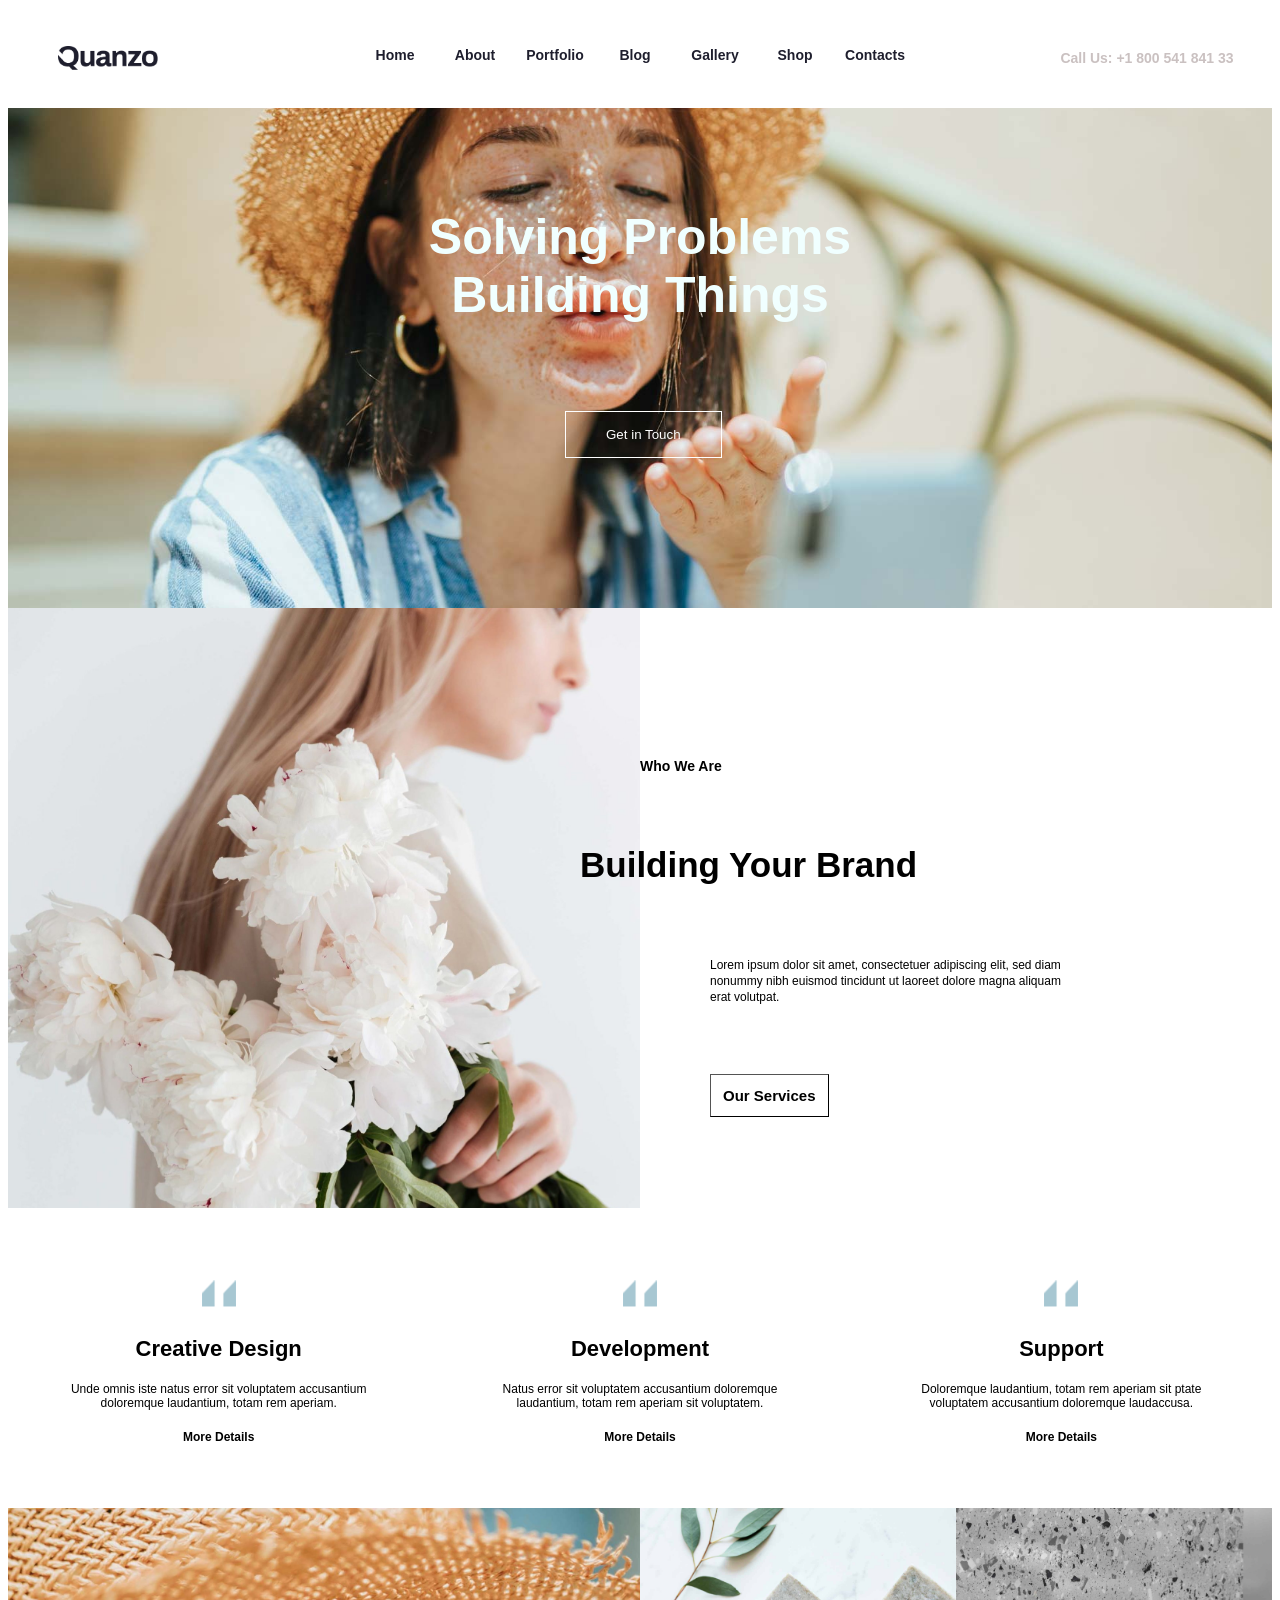
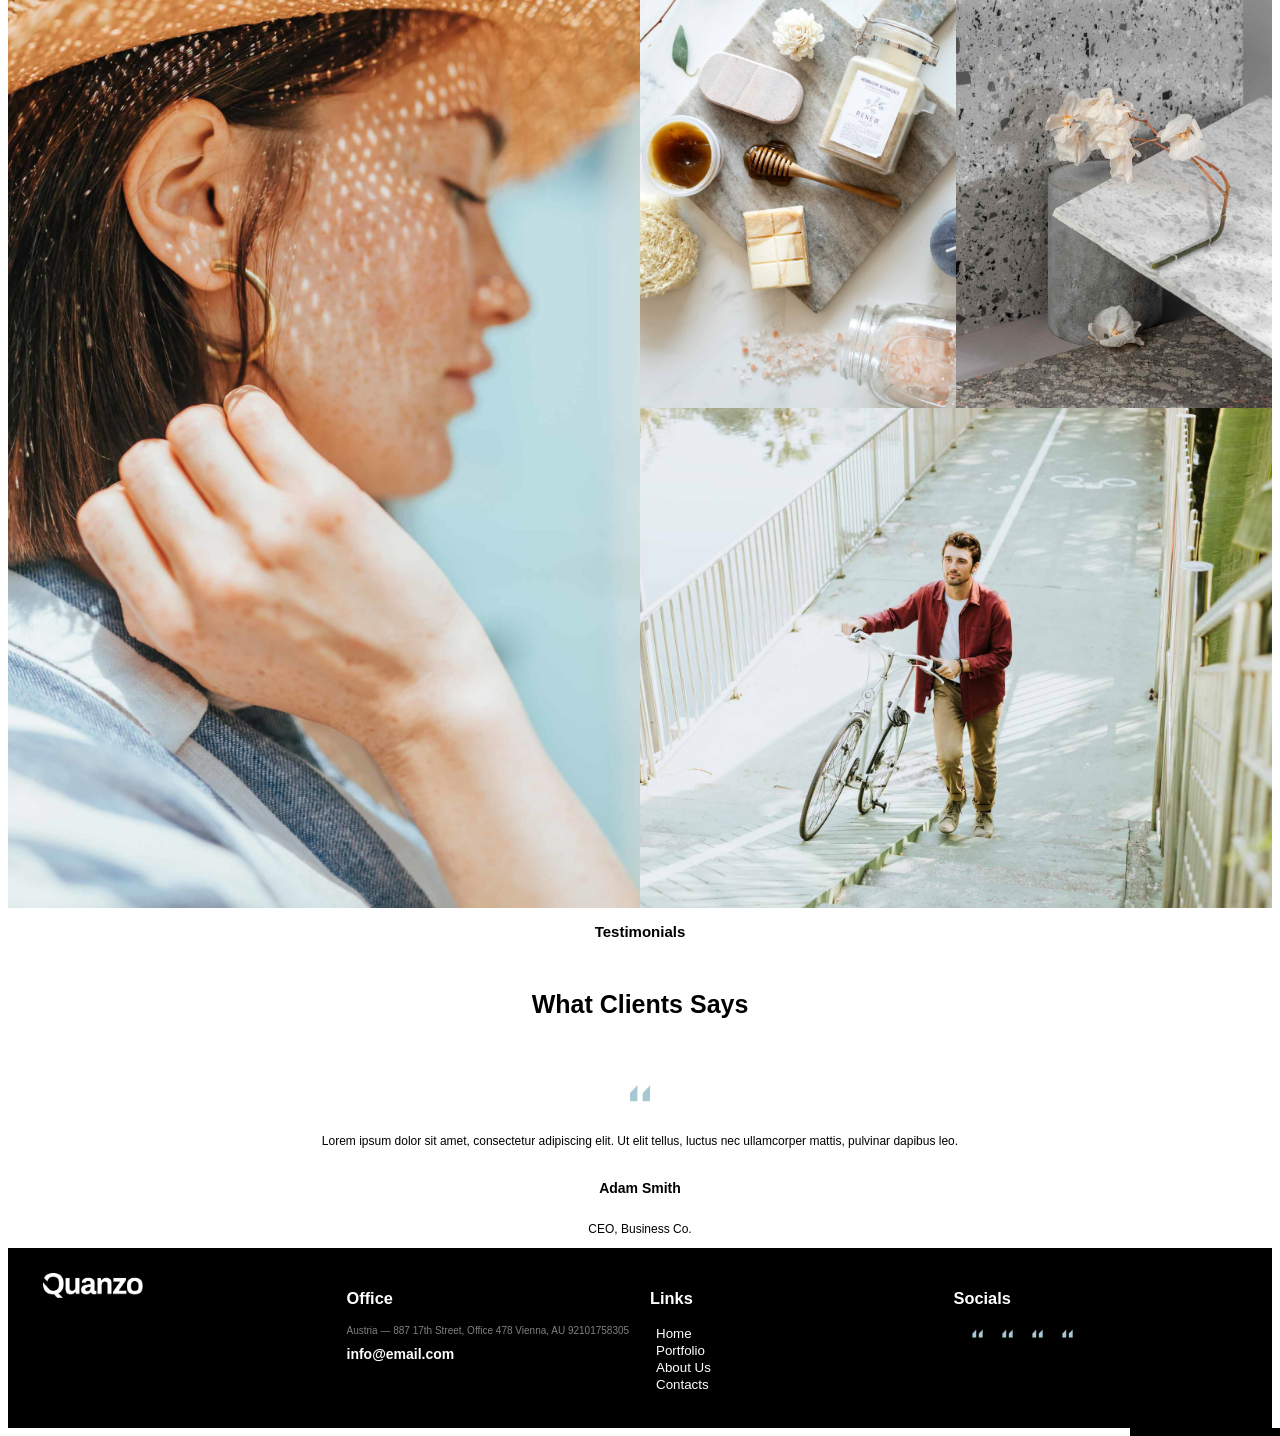
<file: index.html>
<!DOCTYPE html>

<html>
    <head>
        <title>
            Home 1 (pro) - AxiomThemes Creative Portfolio Template Kit
        </title>

        <link rel="stylesheet" href="general.css">
        <link rel="stylesheet" href="header.css">
        <link rel="stylesheet" href="section1.css">
        <link rel="stylesheet" href="section2.css">
        <link rel="stylesheet" href="section3.css">
        <link rel="stylesheet" href="section4.css">
        <link rel="stylesheet" href="section5.css">
        <link rel="stylesheet" href="footer.css">
        <link rel="stylesheet" href="sidebar.css">
    </head>

    <body>

        <div class="header">
           
            <div class="header-left-section">
                <img class="logo-header" src="logo_black.webp">
            </div>

            <div class="header-middle-section">
               <ul>
                <li>Home</a>
                    <div class="header-middle-section-home-submenu">
                        <ul>
                            <li>Home 1</li>
                            <li>Home 2</li>
                            <li>Home 3</li>
                            <li>Home 4</li>
                            <li>Home 5</li>
                            <li>Home 6</li>
                        </ul>
                    </div>
                </li>
                <li>About
                    <div class="header-middle-section-home-submenu">
                        <ul>
                            <li>About 1</li>
                            <li>About 2</li>
                            <li>Our Team</li>
                            <li>What We Do</li>
                            <li>Pricing Packages</li>
                        </ul>
                    </div>
                </li>
                <li>Portfolio
                    <div class="header-middle-section-home-submenu">
                        <ul>
                            <li>Portfolio 1</li>
                            <li>Portfolio Page</li>
                            <li>Single Portfolio</li>
                        </ul>
                    </div>
                </li>
                <li>Blog</li>
                <li>Gallery</li>
                <li>Shop</li>
                <li>Contacts
                    <div class="header-middle-section-home-submenu">
                        <ul>
                            <li>Contacts 1</li>
                            <li>Contacts 2</li>
                            <li>Job Positions</li>
                        </ul>
                    </div>
                </li>
               </ul>
            </div>

            <div class="header-right-section">
                <div>Call Us: +1 800 541 841 33</div>
            </div>
        </div>



        <div class="section1">
        
            <div class="section1-img">
                <img class="section1-img-link" src="woman-making-a-video-call-from-her-phone-J8L7AKF.jpg">
            </div>

           <div class="section1-floating">
            <div class="section1-title">
                <center>Solving Problems</center>
                <center>Building Things</center> 
            </div>

            <div class="section1-button">
                <button class="section1-button-link">Get in Touch</button>
            </div>
           </div> 
        </div>




        <div class="section2">
            <div class="section2-left">
                <img class="section2-left-img" src="blonde-woman-standing-isolated-holding-flowers-P8B3XEP-scaled-e1583167955547.jpg">
            </div>

            <div class="section2-right">
                <div class="section2-right1"><span class="section2-right1-text">Who We Are</span></div>
                <div class="section2-right2"><span class="section2-right2-text">Building Your Brand</span></div>
                <div class="section2-right3"><span class="section2-right3-text">Lorem ipsum dolor sit amet, consectetuer adipiscing elit, sed diam nonummy nibh euismod tincidunt ut laoreet dolore magna aliquam erat volutpat.</span></div>
                <div class="section2-right4"><button class="section2-right4-text">Our Services</button></div>
            </div>
        </div>




        <div class="section3">
            <div class="section3-left">
                <div class="section3-left-icon"><img class="section3-left-icon-img" src="quotes-1.webp"></div>
                <div class="section3-left-heading">Creative Design</div>
                <div class="section3-left-text">
                    Unde omnis iste natus error sit voluptatem accusantium doloremque laudantium, totam rem aperiam.
                </div>
                <div  class="section3-left-button"><button  class="section3-left-button-text">More Details</button></div>
            </div>

            <div class="section3-middle">
                <div class="section3-middle-icon"><img class="section3-middle-icon-img" src="quotes-1.webp"></div>
                <div class="section3-middle-heading">Development</div>
                <div class="section3-middle-text">
                    Natus error sit voluptatem accusantium doloremque laudantium, totam rem aperiam sit voluptatem.
                </div>
                <div  class="section3-middle-button"><button  class="section3-middle-button-text">More Details</button></div>
            </div>

            <div class="section3-right">
                <div class="section3-right-icon"><img class="section3-right-icon-img" src="quotes-1.webp"></div>
                <div class="section3-right-heading">Support</div>
                <div class="section3-right-text">
                    Doloremque laudantium, totam rem aperiam sit ptate voluptatem accusantium doloremque laudaccusa.
                </div>
                <div  class="section3-right-button"><button  class="section3-right-button-text">More Details</button></div>
            </div>
        </div>




        <div class="section4">
            <div class="section4-left">
                <img class="section4-left-img" src="portrait-of-a-young-woman-with-freckles-DZGSL4A-scaled.jpg">
            </div>

            <div class="section4-right">
                
                <div class="section4-right-top">
                    <div class="section4-right-top-left">
                        <img class="section4-right-top-left-img" src="flat-lay-of-spa-treatment-set-7P5WBDZ.jpg">
                    </div> 

                    <div class="section4-right-top-right">
                        <img class="section4-right-top-right-img" src="modern-interior-composition-using-various-stone-TBLCP2J-scaled.jpg">
                    </div>
                </div>

                <div class="section4-right-bottom">
                    <img class="section4-right-bottom-img" src="cyclist-in-a-park-L7VP582.jpg">
                </div>
            </div>
        </div>




        <div class="section5">
            <div class="section5-top">
                <div class="section5-top1"><P>Testimonials</P></div>
                <div class="section5-top2"><p>What Clients Says</p></div>
            </div>
            <div class="section5-bottom">
                <div class="section5-bottoma-1">
                    <img class="section5-bottoma-1-img" src="quotes-1.webp">
                </div>
                <div class="section5-bottoma-2">
                    <P>Lorem ipsum dolor sit amet, consectetur adipiscing elit. Ut elit tellus, luctus nec ullamcorper mattis, pulvinar dapibus leo.</P>
                    </div>
                <div class="section5-bottoma-3"><p>Adam Smith</p></div>
                <div class="section5-bottoma-4"><p>CEO, Business Co.</p></div>
            </div>
        </div>




        <div class="footer">
            <div class="footer-logo">
                <img class="logo-footer" src="logo_white.webp">
            </div>

            <div class="footer-left">
                <div><h3>Office</h3></div>
                <div class="footer-left-address"><span>Austria — 887 17th Street, Office 478 Vienna, AU 92101758305</span></div>
                <div class="footer-left-email"><span>info@email.com</span></div>
            </div>

            <div class="footer-middle">
                <div><h3>Links</h3></div>
                <div><button class="footer-middle-button">Home</button></div>
                <div><button class="footer-middle-button">Portfolio</button></div>
                <div><button class="footer-middle-button">About Us</button></div>
                <div><button class="footer-middle-button">Contacts</button></div>
            </div>

            <div class="footer-right">
                
                <div><h3>Socials</h3></div>
                <div class="footer-right-links">
                    <div class="footer-right-links-logo"><button class="footer-right-links-logo-button"><img class="footer-right-links-logo-button-img" src="quotes-1.webp"></button></div>
                    <div class="footer-right-links-logo"><button class="footer-right-links-logo-button"><img class="footer-right-links-logo-button-img" src="quotes-1.webp"></button></div>
                    <div class="footer-right-links-logo"><button class="footer-right-links-logo-button"><img class="footer-right-links-logo-button-img" src="quotes-1.webp"></button></div>
                    <div class="footer-right-links-logo"><button class="footer-right-links-logo-button"><img class="footer-right-links-logo-button-img" src="quotes-1.webp"></button></div>
                </div>
            </div>
        </div>

        <div class="sidebar">
            <div class="sidebar1">
                <img class="sidebar1-icon" src="quotes-1.webp">
            </div>

            <div class="sidebar2">
                <img class="sidebar2-icon" src="quotes-1.webp">
            </div>

            <div class="sidebar3">
                <img class="sidebar3-icon" src="quotes-1.webp">
            </div>
        </div>

    </body>
</html>
</file>
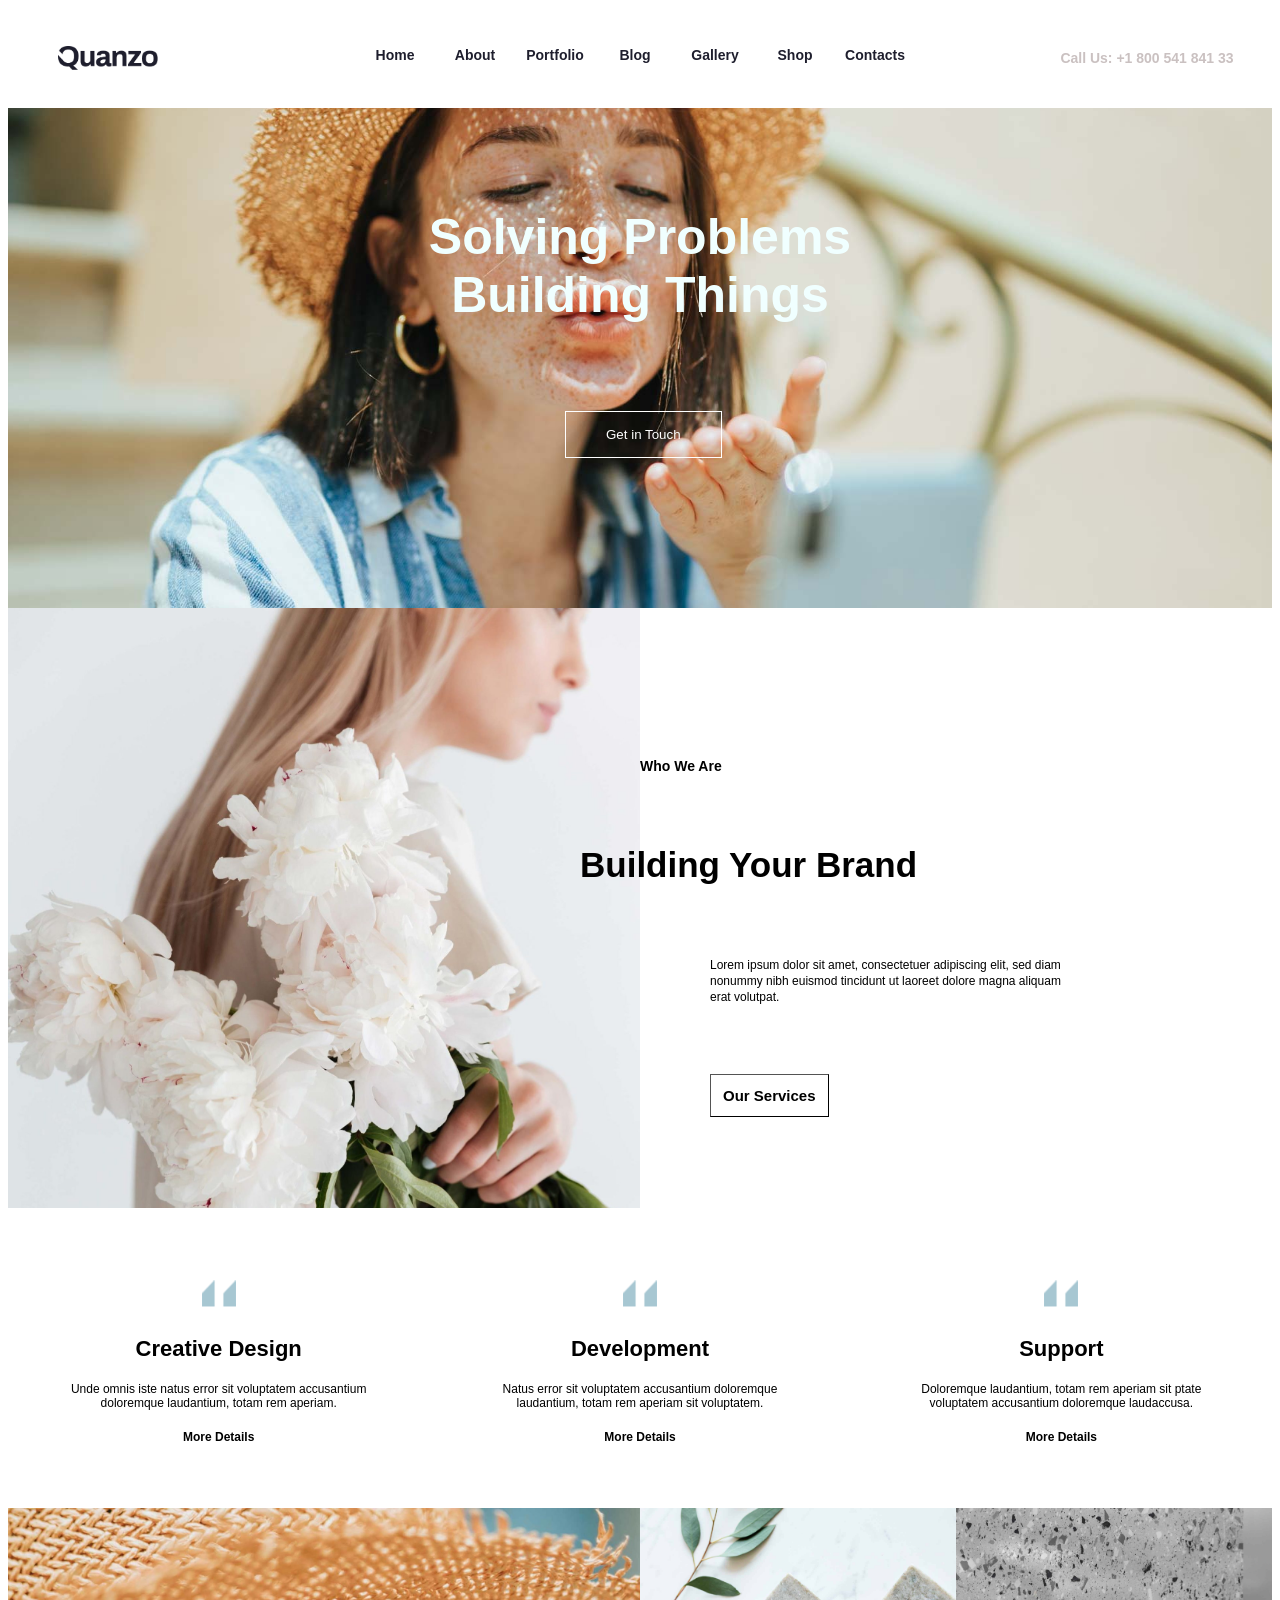
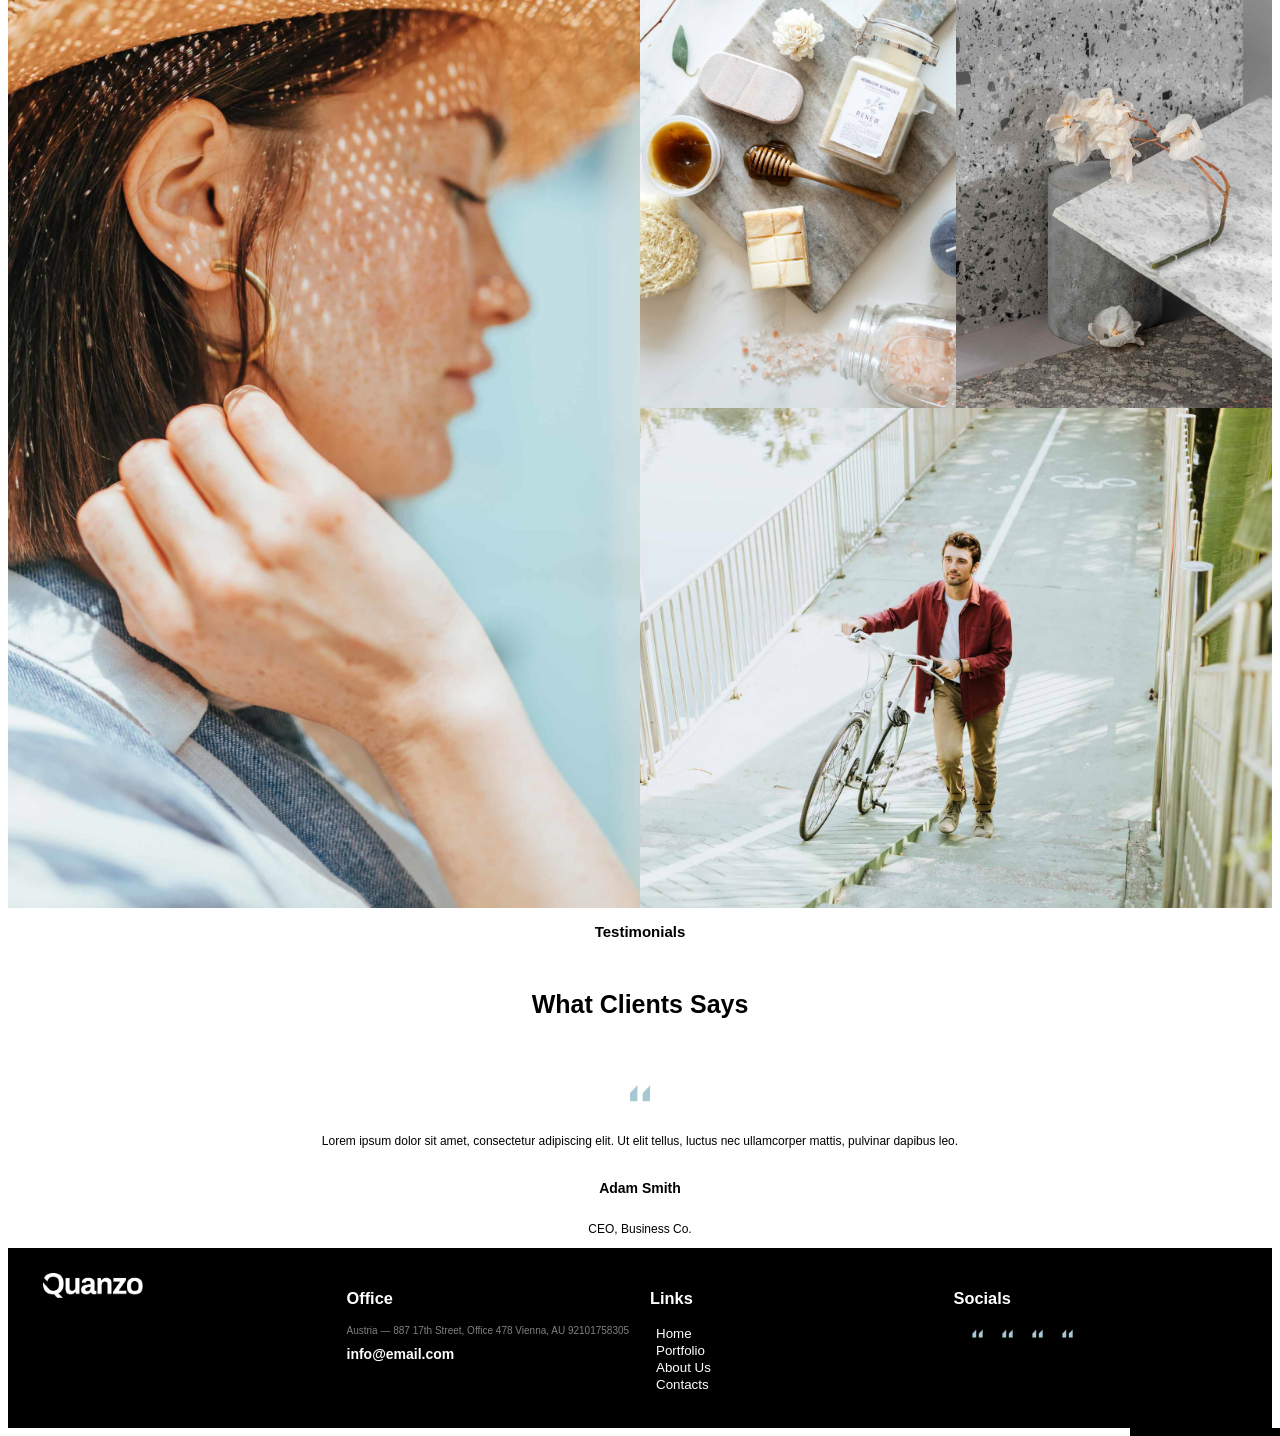
<file: html file.html>
<!DOCTYPE html>

<html>
    <head>
        <title>
            Home 1 (pro) - AxiomThemes Creative Portfolio Template Kit
        </title>

        <link rel="stylesheet" href="general.css">
        <link rel="stylesheet" href="header.css">
        <link rel="stylesheet" href="section1.css">
        <link rel="stylesheet" href="section2.css">
        <link rel="stylesheet" href="section3.css">
        <link rel="stylesheet" href="section4.css">
        <link rel="stylesheet" href="section5.css">
        <link rel="stylesheet" href="footer.css">
        <link rel="stylesheet" href="sidebar.css">
    </head>

    <body>

        <div class="header">
           
            <div class="header-left-section">
                <img class="logo-header" src="logo_black.webp">
            </div>

            <div class="header-middle-section">
               <ul>
                <li>Home</a>
                    <div class="header-middle-section-home-submenu">
                        <ul>
                            <li>Home 1</li>
                            <li>Home 2</li>
                            <li>Home 3</li>
                            <li>Home 4</li>
                            <li>Home 5</li>
                            <li>Home 6</li>
                        </ul>
                    </div>
                </li>
                <li>About
                    <div class="header-middle-section-home-submenu">
                        <ul>
                            <li>About 1</li>
                            <li>About 2</li>
                            <li>Our Team</li>
                            <li>What We Do</li>
                            <li>Pricing Packages</li>
                        </ul>
                    </div>
                </li>
                <li>Portfolio
                    <div class="header-middle-section-home-submenu">
                        <ul>
                            <li>Portfolio 1</li>
                            <li>Portfolio Page</li>
                            <li>Single Portfolio</li>
                        </ul>
                    </div>
                </li>
                <li>Blog</li>
                <li>Gallery</li>
                <li>Shop</li>
                <li>Contacts
                    <div class="header-middle-section-home-submenu">
                        <ul>
                            <li>Contacts 1</li>
                            <li>Contacts 2</li>
                            <li>Job Positions</li>
                        </ul>
                    </div>
                </li>
               </ul>
            </div>

            <div class="header-right-section">
                <div>Call Us: +1 800 541 841 33</div>
            </div>
        </div>



        <div class="section1">
        
            <div class="section1-img">
                <img class="section1-img-link" src="woman-making-a-video-call-from-her-phone-J8L7AKF.jpg">
            </div>

           <div class="section1-floating">
            <div class="section1-title">
                <center>Solving Problems</center>
                <center>Building Things</center> 
            </div>

            <div class="section1-button">
                <button class="section1-button-link">Get in Touch</button>
            </div>
           </div> 
        </div>




        <div class="section2">
            <div class="section2-left">
                <img class="section2-left-img" src="blonde-woman-standing-isolated-holding-flowers-P8B3XEP-scaled-e1583167955547.jpg">
            </div>

            <div class="section2-right">
                <div class="section2-right1"><span class="section2-right1-text">Who We Are</span></div>
                <div class="section2-right2"><span class="section2-right2-text">Building Your Brand</span></div>
                <div class="section2-right3"><span class="section2-right3-text">Lorem ipsum dolor sit amet, consectetuer adipiscing elit, sed diam nonummy nibh euismod tincidunt ut laoreet dolore magna aliquam erat volutpat.</span></div>
                <div class="section2-right4"><button class="section2-right4-text">Our Services</button></div>
            </div>
        </div>




        <div class="section3">
            <div class="section3-left">
                <div class="section3-left-icon"><img class="section3-left-icon-img" src="quotes-1.webp"></div>
                <div class="section3-left-heading">Creative Design</div>
                <div class="section3-left-text">
                    Unde omnis iste natus error sit voluptatem accusantium doloremque laudantium, totam rem aperiam.
                </div>
                <div  class="section3-left-button"><button  class="section3-left-button-text">More Details</button></div>
            </div>

            <div class="section3-middle">
                <div class="section3-middle-icon"><img class="section3-middle-icon-img" src="quotes-1.webp"></div>
                <div class="section3-middle-heading">Development</div>
                <div class="section3-middle-text">
                    Natus error sit voluptatem accusantium doloremque laudantium, totam rem aperiam sit voluptatem.
                </div>
                <div  class="section3-middle-button"><button  class="section3-middle-button-text">More Details</button></div>
            </div>

            <div class="section3-right">
                <div class="section3-right-icon"><img class="section3-right-icon-img" src="quotes-1.webp"></div>
                <div class="section3-right-heading">Support</div>
                <div class="section3-right-text">
                    Doloremque laudantium, totam rem aperiam sit ptate voluptatem accusantium doloremque laudaccusa.
                </div>
                <div  class="section3-right-button"><button  class="section3-right-button-text">More Details</button></div>
            </div>
        </div>




        <div class="section4">
            <div class="section4-left">
                <img class="section4-left-img" src="portrait-of-a-young-woman-with-freckles-DZGSL4A-scaled.jpg">
            </div>

            <div class="section4-right">
                
                <div class="section4-right-top">
                    <div class="section4-right-top-left">
                        <img class="section4-right-top-left-img" src="flat-lay-of-spa-treatment-set-7P5WBDZ.jpg">
                    </div> 

                    <div class="section4-right-top-right">
                        <img class="section4-right-top-right-img" src="modern-interior-composition-using-various-stone-TBLCP2J-scaled.jpg">
                    </div>
                </div>

                <div class="section4-right-bottom">
                    <img class="section4-right-bottom-img" src="cyclist-in-a-park-L7VP582.jpg">
                </div>
            </div>
        </div>




        <div class="section5">
            <div class="section5-top">
                <div class="section5-top1"><P>Testimonials</P></div>
                <div class="section5-top2"><p>What Clients Says</p></div>
            </div>
            <div class="section5-bottom">
                <div class="section5-bottoma-1">
                    <img class="section5-bottoma-1-img" src="quotes-1.webp">
                </div>
                <div class="section5-bottoma-2">
                    <P>Lorem ipsum dolor sit amet, consectetur adipiscing elit. Ut elit tellus, luctus nec ullamcorper mattis, pulvinar dapibus leo.</P>
                    </div>
                <div class="section5-bottoma-3"><p>Adam Smith</p></div>
                <div class="section5-bottoma-4"><p>CEO, Business Co.</p></div>
            </div>
        </div>




        <div class="footer">
            <div class="footer-logo">
                <img class="logo-footer" src="logo_white.webp">
            </div>

            <div class="footer-left">
                <div><h3>Office</h3></div>
                <div class="footer-left-address"><span>Austria — 887 17th Street, Office 478 Vienna, AU 92101758305</span></div>
                <div class="footer-left-email"><span>info@email.com</span></div>
            </div>

            <div class="footer-middle">
                <div><h3>Links</h3></div>
                <div><button class="footer-middle-button">Home</button></div>
                <div><button class="footer-middle-button">Portfolio</button></div>
                <div><button class="footer-middle-button">About Us</button></div>
                <div><button class="footer-middle-button">Contacts</button></div>
            </div>

            <div class="footer-right">
                
                <div><h3>Socials</h3></div>
                <div class="footer-right-links">
                    <div class="footer-right-links-logo"><button class="footer-right-links-logo-button"><img class="footer-right-links-logo-button-img" src="quotes-1.webp"></button></div>
                    <div class="footer-right-links-logo"><button class="footer-right-links-logo-button"><img class="footer-right-links-logo-button-img" src="quotes-1.webp"></button></div>
                    <div class="footer-right-links-logo"><button class="footer-right-links-logo-button"><img class="footer-right-links-logo-button-img" src="quotes-1.webp"></button></div>
                    <div class="footer-right-links-logo"><button class="footer-right-links-logo-button"><img class="footer-right-links-logo-button-img" src="quotes-1.webp"></button></div>
                </div>
            </div>
        </div>

        <div class="sidebar">
            <div class="sidebar1">
                <img class="sidebar1-icon" src="quotes-1.webp">
            </div>

            <div class="sidebar2">
                <img class="sidebar2-icon" src="quotes-1.webp">
            </div>

            <div class="sidebar3">
                <img class="sidebar3-icon" src="quotes-1.webp">
            </div>
        </div>

    </body>
</html>
</file>
<file: general.css>
body 
{
    font-family: sans-serif;
    font-size: 14px;
    font-weight: 700;
}
</file>
<file: header.css>
.header 
{
    height: 100px;
    display: flex;
    flex-direction:row;
    justify-content: space-between;
    background-color: white;
}

.header-left-section 
{
   width: 200px;
   display:flex;
   align-items: center;
   justify-content: center;
  
}

.logo-header
{
    width: 100px;
}

.header-middle-section 
{
    flex: 1;
    margin-left:10px;
    margin-right:10px;
    margin-top: 15px;
    text-align: center;
    
    font-weight: 600;
}

.header-middle-section ul
{
    display: inline-flex;
    list-style: none;
    color: rgb(30, 30, 45);
    
}

.header-middle-section ul li
{
    width: 60px;
    margin:5px;
    padding:5px;
}


.header-middle-section-home-submenu
{
    display: none;
}

.header-middle-section ul li:hover .header-middle-section-home-submenu
{
    display: block;
    position: absolute;
    background : rgb(200, 200, 200);
    margin-top: 15px;
    margin-bottom: 15px;
    z-index:2;
}

.header-middle-section ul li:hover .header-middle-section-home-submenu ul
{
    display: block;
    margin:10px;
}

.header-middle-section ul li:hover .header-middle-section-home-submenu ul li
{
    width:150px;
    padding:10px;
    border-bottom: 1px dotted #ffff;
    background: transparent;
    border-radius: 0;
    text-align: left;
}

.header-right-section 
{
    width:250px;
    
    color: rgb(202, 193, 193);
    display:flex;
    flex-direction:column;
    align-items: center;
    justify-content: center;
}
</file>
<file: section1.css>
.section1
{
    
    background-color: aqua;
    position:relative;
    height:500px;
    align-items: center;
    text-align: center;
    
}

.section1-floating
{
    display:flex;
    flex-direction: row;
    position:absolute;
    top: 0px;
    bottom:0px;
    left: 0px;
    right:0px;
    align-items: center;
    justify-content: center;
}

.section1-img
{
    width: 100%;
    height: 100%;
}

.section1-img-link
{
    width: 100%;
    height: 100%;
    object-fit: cover;
}



.section1-title
{
    font-size: 50px;
    position:absolute;
    top: 100px;
    background-color: none;
    color:azure;
    margin: 0%;
    text-align: center;
}

.section1-button



.section1-button-link
{
    position:absolute;
    bottom: 150px;
    padding: 15px 40px 15px 40px;
    margin-left:-75px;
    border-width: 1.5px;
    border-color: white;
    border-style: solid;
    background-color: transparent;
    color: white;
   
}
</file>
<file: section2.css>
.section2
{
    display: grid;
    grid-template-columns: 1fr 1fr;
   
  

}

.section2-left
{
    height:600px;
}

.section2-left-img
{
    height: 600px;
    width:100%;
    object-fit: cover;
    object-position: top;
   
}

.section2-right
{
   
    display:grid;
    grid-column: 1fr 1fr 1fr 1fr;
    padding: 150px 10px 20px 10px;
    
   
}

.section2-right1
{
    margin-left: -10px;
    
}

.section2-right1-text
{
    font-size: 14px;
    font-weight: 700;
}

.section2-right2
{
    margin-left: -70px;
    
}

.section2-right2-text
{
    font-size: 35px;
    font-weight: 700;
}

.section2-right3
{
    margin-left: 60px;
    margin-right: 180px;
}

.section2-right3-text
{
    font-size: 12px;
    font-weight: 300;
}

.section2-right4
{
    margin-left: 60px;
}
    
.section2-right4-text
{
    font-size: 15px;
    font-weight: 600;
    padding: 12px 12px 12px 12px;
    border-width: 1.5px;
    border-color: black;
    background-color: white;
    
}
</file>
<file: section3.css>
.section3
{
    display: grid;
    grid-template-columns: 1fr 1fr 1fr;
    align-items: center;
    height:300px;

}

.section3-left, .section3-middle, .section3-right
{
    display:flex;
    flex-direction: column;
    justify-content: center;
    text-align: center;
    align-items: center;
    height:100%;
    padding: 20px 20px 20px 20px;
}

.section3-left-icon-img, .section3-middle-icon-img, .section3-right-icon-img 
{
    width:50px;
}

.section3-left-heading, .section3-middle-heading, .section3-right-heading
{
    font-size: 22px;
    font-weight: 700;
    padding: 15px 5px 20px 5px;
   
}

.section3-left-text, .section3-middle-text, .section3-right-text
{
    font-size: 12px;
    font-weight: 300;
    padding: 0px 40px 15px 40px;
}

.section3-left-button-text, .section3-middle-button-text, .section3-right-button-text
{
    padding: 5px 5px 5px 5px;
    font-size: 12px;
    font-weight: 600;
    border-width: 0px;
    background-color: transparent;
}
</file>
<file: section4.css>
.section4
{
    display: grid;
    grid-template-columns: 1fr 1fr;
    height:1000px;

}

.section4-left

.section4-left-img
{
    height:100%;
    width:100%;
    object-fit: cover;
}

.section4-right
{
    display: grid;
    grid-template-rows: 1fr 1fr;
}

.section4-right-top
{
    display: grid;
    grid-template-columns: 1fr 1fr;
}

.section4-right-top-left

.section4-right-top-left-img
{
    height:100%;
    width:100%;
    object-fit: cover;
}


.section4-right-top-right

.section4-right-top-right-img
{
    height:100%;
    width:100%;
    object-fit: cover;
}

.section4-right-bottom

.section4-right-bottom-img
{
    height:100%;
    width:100%;
    object-fit: cover;
}
</file>
<file: section5.css>
.section5
{
    background-color: rgb(255, 255, 255);
    display: grid;
    grid-template-rows: 1fr 1fr;
    text-align:center;
   
}

.section5-top
{
    display: grid;
    grid-template-rows: 1fr 2fr;
}

.section5-top1
{
    font-size: 15px;
    font-weight: 700; 
}

.section5-top2
{
    font-size: 25px;
    font-weight: 700; 
}

.section5-bottom
{
    display: grid;
    grid-template-rows: 1fr 1fr 1fr;
    
}

.section5-bottoma-1

.section5-bottoma-1-img
{
    width:30px;
}

.section5-bottoma-2
{
    font-size: 12px;
    font-weight: 300;
}

.section5-bottoma-3
{
    font-size: 14px;
    font-weight: 700;
}

.section5-bottoma-4
{
    font-size: 12px;
    font-weight: 500;
}
</file>
<file: footer.css>
.footer
{
    display: grid;
    grid-template-columns: 1fr 1fr 1fr 1fr;
    background-color: black;
    padding: 25px 25px 25px 25px;
    color: white;
}

.footer-logo
{
    padding-left: 10px;
    padding-right:10px;
}

.logo-footer

{
    width: 100px;
}

.footer-left
{
    padding-left: 10px;
    padding-right:10px;
}

.footer-left-address
{
    color: grey;
    font-family: Arial;
    font-size: 10px;
    font-weight: 300;
    padding-bottom: 10px;
}

.footer-left-email
{
    font-size: 14px;
    font-weight: 700;
}

.footer-middle
{
    padding-left: 10px;
    padding-right:10px;
    padding-bottom: 10px;
}

.footer-middle-button
{
    margin:0px;
    background-color:  transparent;
    color: white;
    border-width: 0px;
}

.footer-right
{
    display:flex;
    flex-direction : column;
    align-content: center;
    padding-left: 10px;
    padding-right:10px;
}

.footer-right-links
{
    display:flex;
    flex-direction : row;
    background-color: transparent;
    padding-right: 10px;
}

.footer-right-links-logo
{
    width: 10px;
    margin-left: 10px;
    margin-right: 10px;
}

.footer-right-links-logo-button
{
    border-width: 0px;
    background-color: transparent;
    color: white;  
}

.footer-right-links-logo-button-img
{
    width: 15px;
}
</file>
<file: sidebar.css>
.sidebar
{
    position: fixed;
    right:0px;
    display:grid;
    grid-template-rows: 1fr 1fr 1fr;
    height:100px;
}

.sidebar1, .sidebar2, .sidebar3
{
    border-bottom: 1px;
    border-color: white;

}

.sidebar1-icon, .sidebar2-icon, .sidebar3-icon
{
    width:150px;
    background-color: black;
}
</file>
